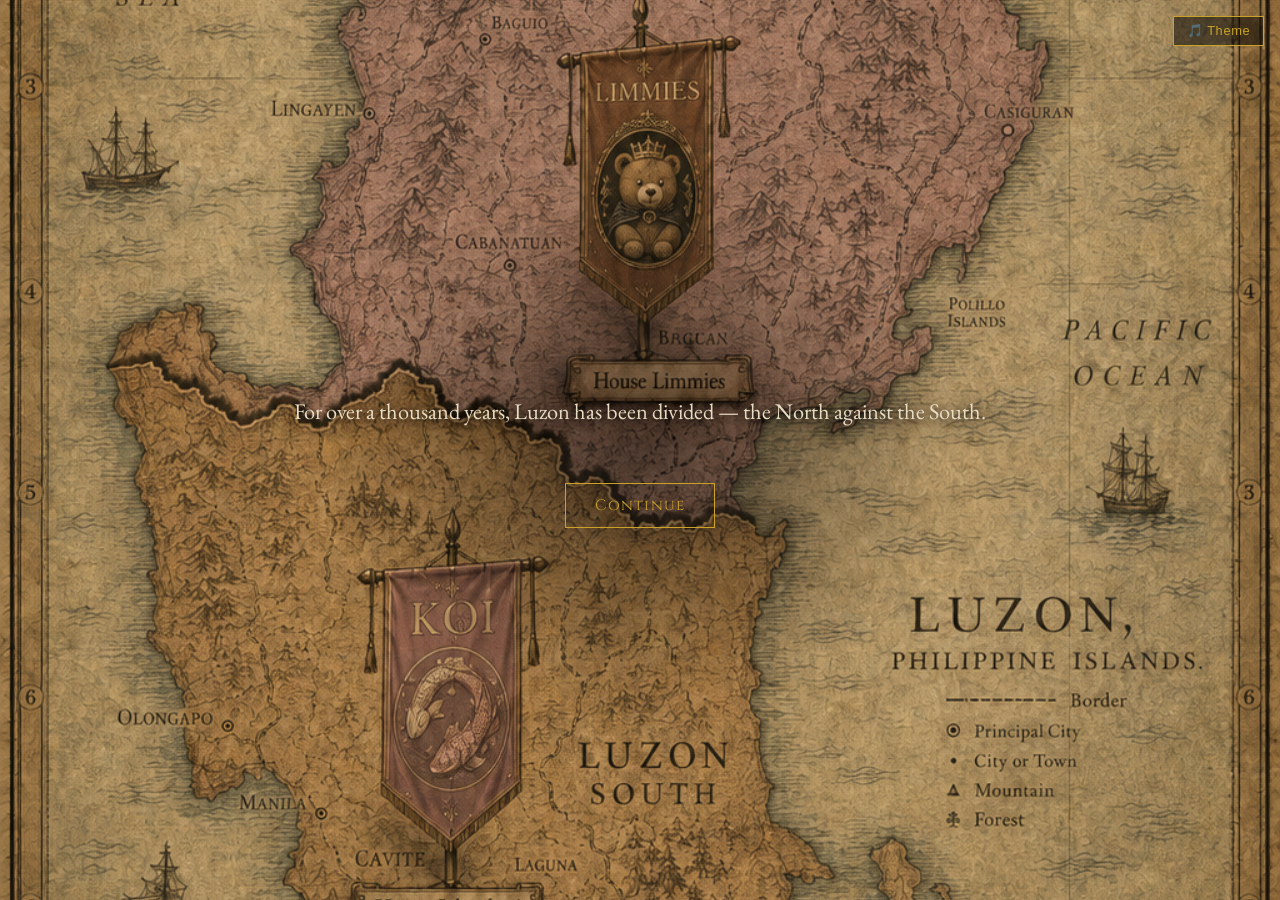
<file: index.html>
<!DOCTYPE html>
<html lang="en">
<head>
<meta charset="UTF-8">
<meta name="viewport" content="width=device-width, initial-scale=1.0">
<title>House Limmies — An Invitation</title>
<link rel="preconnect" href="https://fonts.googleapis.com">
<link rel="preconnect" href="https://fonts.gstatic.com" crossorigin>
<link href="https://fonts.googleapis.com/css2?family=Cinzel:wght@500;700&family=Cinzel+Decorative:wght@700&family=EB+Garamond:ital@0;1&display=swap" rel="stylesheet">
<link rel="stylesheet" href="assets/css/style.css?v=2">
</head>
<body>

<div class="ambient-bg" aria-hidden="true"></div>

<div id="story-overlay">
  <div class="story-slide story-slide-map active" data-slide="0">
    <img class="story-map" src="assets/img/luzon-map.png" alt="Map of Luzon, divided into North and South">
    <div class="story-slide-map-content">
      <p>For over a thousand years, Luzon has been divided — the North against the South.</p>
      <button class="continue-btn">Continue</button>
    </div>
  </div>

  <div class="story-slide" data-slide="1">
    <p>In the North: House Limmies — as clever as they are endearing — ruled by their Lord, Lomer: a patient man, kind to a fault.</p>
    <img class="house-banner limmies-banner" src="assets/img/lomer-portrait.png" alt="Lord Lomer of House Limmies, enthroned beside the Limmies banner">
    <p>In the South: House Jalandoni, seated at their capital Nuvali, ruled by Chalyn — bannermen of the Koi, whose house words are carved above every gate: <em>"Men are trash."</em></p>
    <img class="house-banner koi-banner" src="assets/img/trisha-portrait.png" alt="Chalyn of House Jalandoni, beside the Koi banner">
    <button class="continue-btn">Continue</button>
  </div>

  <div class="story-slide" data-slide="2">
    <div class="rivalry-banners">
      <img class="house-banner" src="assets/img/limmies-banner.png" alt="Banner of House Limmies, crowned bear">
      <img class="house-banner" src="assets/img/koi-banner.png" alt="Banner of House Jalandoni, twin koi">
    </div>
    <p>Two houses, nagsusungitan for over a thousand years — further apart in pride than the sea between them.</p>
    <p>A thousand years of rage-baiting and pettiness.</p>
    <p>Every name-day tourney, every harvest feast, a fresh excuse to prove whose land is greater.</p>
    <p>North against South. Never once at the same table.</p>
    <button class="continue-btn">Continue</button>
  </div>

  <div class="story-slide" data-slide="3">
    <img class="enemy-image" src="assets/img/petitions.png" alt="A king besieged not by armies but by a crowd holding petitions — starving people, banners reading We Are Starving, No Food, Justice For My Family">
    <p>But beyond both halls, a different siege was rising — not of swords, but of scrolls and hands looking to take away their food.</p>
    <p>Thousands of petitions. Thousands of voices, each demanding to be heard first — looking to overwhelm them.</p>
    <p>It did not just take their food. It took their patience, their sleep, their ability to think — or speak — clearly.</p>
    <p>No house has ever stood against it alone.</p>
    <button class="continue-btn">Continue</button>
  </div>

  <div class="story-slide" data-slide="4">
    <p>They cannot win without the other.</p>
    <p>Now Lomer of House Limmies extends his hand — not in conquest, but in truce.</p>
    <button class="continue-btn" id="enter-invitation">Enter the Hall</button>
  </div>
</div>

<main id="invitation-page">
  <div class="scroll-card">
    <div class="scroll-image-wrap">
      <img class="scroll-art" src="assets/img/invitation-scroll.png" alt="A weathered scroll, sealed with a koi wax seal, reading: Our houses have warred a thousand years — Jalandoni against Lim — old grudges older than either of us can name. But even rival houses must break bread eventually. Trisha Lyn of House Jalandoni, will you break bread with me? (coffee tayo bebe)">
      <div class="scroll-buttons">
        <button id="btn-issa" class="valyrian-btn">
          <span class="valyrian">Issa</span>
          <span class="gloss">yes</span>
        </button>
        <button id="btn-daor" class="valyrian-btn">
          <span class="valyrian">Daor</span>
          <span class="gloss">no</span>
        </button>
      </div>
    </div>
  </div>
</main>

<main id="accept-page">
  <p class="house-words">"Pinahan mo na yan."</p>
  <div id="coffee-video" class="coffee-video"></div>
  <div id="calendar-cta" class="calendar-cta">
    <a id="calendar-link" class="calendar-link" href="#" target="_blank" rel="noopener">Add to Google Calendar</a>
    <p class="calendar-note">Date, time, and place are still placeholders — House Limmies will confirm soon.</p>
  </div>
</main>

<div id="dragon-overlay">
  <h2 class="refusal-heading">The two houses did not break bread.</h2>
  <p class="refusal-subtext">They ended up overwhelmed by decisions to make and too hungry to speak.</p>
  <div id="dracarys-media" class="dracarys-media"></div>
  <button id="try-again">The houses remember. Choose again?</button>
</div>

<button id="theme-toggle" aria-label="Play or pause the theme">🎵 Theme</button>
<div id="theme-audio"></div>

<script src="assets/js/main.js?v=2"></script>
</body>
</html>
</file>
<file: assets/css/style.css>
:root {
  --black: #0b0b0d;
  --ember: #8a0303;
  --ember-bright: #d94a1f;
  --gold: #c9a227;
  --parchment: #e8dcc3;
  --koi: #3f9d8a;
}

* { box-sizing: border-box; }

html, body {
  margin: 0;
  height: 100%;
  color: var(--parchment);
  font-family: 'EB Garamond', serif;
  overflow-x: hidden;
}

body {
  background-color: var(--black);
}

.ambient-bg {
  position: fixed;
  inset: 0;
  z-index: -1;
  background-image:
    radial-gradient(1px 1px at 12% 18%, rgba(232, 220, 195, 0.55), transparent 60%),
    radial-gradient(1px 1px at 82% 12%, rgba(232, 220, 195, 0.4), transparent 60%),
    radial-gradient(1px 1px at 30% 65%, rgba(232, 220, 195, 0.35), transparent 60%),
    radial-gradient(1px 1px at 68% 78%, rgba(232, 220, 195, 0.4), transparent 60%),
    radial-gradient(1px 1px at 90% 55%, rgba(232, 220, 195, 0.3), transparent 60%),
    radial-gradient(1px 1px at 8% 85%, rgba(232, 220, 195, 0.35), transparent 60%),
    radial-gradient(1px 1px at 55% 30%, rgba(232, 220, 195, 0.3), transparent 60%),
    radial-gradient(ellipse 70% 40% at 50% 100%, rgba(138, 3, 3, 0.3), transparent 70%),
    linear-gradient(rgba(6, 5, 5, 0.8), rgba(6, 5, 5, 0.88)),
    url('../img/limmies-banner.png');
  background-size: auto, auto, auto, auto, auto, auto, auto, auto, auto, cover;
  background-position: center;
  background-repeat: no-repeat;
  background-attachment: fixed;
  filter: blur(2px) saturate(0.75);
  transform: scale(1.03);
}

h1, h2, .valyrian, .continue-btn {
  font-family: 'Cinzel', serif;
}

/* ---------- Story overlay ---------- */

#story-overlay {
  position: fixed;
  inset: 0;
  display: flex;
  align-items: safe center;
  justify-content: center;
  overflow-y: auto;
  padding: 2rem 0;
  background: radial-gradient(ellipse at center, #1a1210 0%, var(--black) 70%);
  z-index: 30;
}

#story-overlay:has(.story-slide-map.active) {
  padding: 0;
}

.story-slide {
  display: none;
  flex-direction: column;
  align-items: center;
  gap: 1.4rem;
  max-width: 640px;
  padding: 2rem;
  text-align: center;
}

.story-slide.active { display: flex; }

.story-slide p {
  font-size: 1.4rem;
  line-height: 1.6;
  opacity: 0;
  animation: line-in 1.2s ease forwards;
}

.story-slide p:nth-child(1) { animation-delay: 0.2s; }
.story-slide p:nth-child(2) { animation-delay: 1.2s; }
.story-slide p:nth-child(3) { animation-delay: 2.2s; }
.story-slide p:nth-child(4) { animation-delay: 3.2s; }
.story-slide p:nth-child(5) { animation-delay: 4.2s; }

.story-slide[data-slide="1"] .continue-btn { animation-delay: 4.2s; }
.story-slide[data-slide="2"] .continue-btn { animation-delay: 5.2s; }
.story-slide[data-slide="3"] .continue-btn { animation-delay: 5.2s; }

.enemy-image {
  width: min(90vw, 420px);
  border: 1px solid #4a4a4a;
  box-shadow: 0 0 30px rgba(0, 0, 0, 0.6);
  opacity: 0;
  animation: line-in 1.2s ease forwards;
  animation-delay: 0.2s;
}

.rivalry-banners {
  width: 100%;
  display: flex;
  gap: 1rem;
  justify-content: center;
  flex-wrap: wrap;
  opacity: 0;
  animation: line-in 1s ease forwards;
  animation-delay: 0.2s;
}

.rivalry-banners .house-banner {
  width: min(32vw, 150px);
  opacity: 1;
  animation: none;
}

@keyframes line-in {
  from { opacity: 0; transform: translateY(8px); }
  to   { opacity: 1; transform: translateY(0); }
}

.story-slide.story-slide-map {
  position: relative;
  width: 100%;
  min-height: 100dvh;
  max-width: none;
  padding: 0;
  overflow: hidden;
}

.story-slide-map .story-map {
  position: absolute;
  inset: 0;
  width: 100%;
  height: 100%;
  object-fit: cover;
  object-position: center;
  opacity: 0;
  animation: line-in 1.8s ease forwards;
}

.story-slide-map-content {
  position: relative;
  z-index: 1;
  display: flex;
  flex-direction: column;
  align-items: center;
  gap: 1.4rem;
  min-height: 100dvh;
  justify-content: center;
  padding: 2rem;
  text-align: center;
  background: radial-gradient(ellipse 60% 40% at 50% 50%, rgba(6, 5, 5, 0.55) 0%, transparent 70%);
}

.story-slide-map-content p {
  text-shadow: 0 2px 10px rgba(0, 0, 0, 0.9), 0 0 30px rgba(0, 0, 0, 0.8);
}

.slide-icon {
  width: 90px;
  opacity: 0;
  animation: line-in 1s ease forwards;
  animation-delay: 3s;
}

.house-banner {
  width: min(55vw, 220px);
  display: block;
  margin: 0 auto;
  opacity: 0;
  animation: line-in 1s ease forwards;
}

.limmies-banner {
  border: 1px solid var(--ember);
  box-shadow: 0 0 24px rgba(217, 74, 31, 0.35);
  animation-delay: 1.3s;
}

.koi-banner {
  border: 1px solid var(--koi);
  box-shadow: 0 0 24px rgba(63, 157, 138, 0.35);
  animation-delay: 3.2s;
}

.house-words {
  font-style: italic;
  font-size: 1rem;
  color: #6b4a24;
  margin: 0;
}

.continue-btn {
  margin-top: 0.5rem;
  padding: 0.7rem 1.8rem;
  background: transparent;
  border: 1px solid var(--gold);
  color: var(--gold);
  letter-spacing: 0.08em;
  font-size: 0.95rem;
  cursor: pointer;
  opacity: 0;
  animation: line-in 1s ease forwards;
  animation-delay: 3.2s;
  transition: background 0.3s, color 0.3s;
}

.continue-btn:hover {
  background: var(--gold);
  color: var(--black);
}

.continue-btn:focus-visible,
.valyrian-btn:focus-visible,
.calendar-link:focus-visible,
#theme-toggle:focus-visible,
#try-again:focus-visible {
  outline: 2px solid var(--gold);
  outline-offset: 3px;
}

#story-overlay.fade-out {
  animation: overlay-fade 0.9s ease forwards;
}

@keyframes overlay-fade {
  to { opacity: 0; visibility: hidden; }
}

/* ---------- Main invitation page ---------- */

#invitation-page {
  min-height: 100vh;
  display: flex;
  flex-direction: column;
  align-items: center;
  justify-content: center;
  gap: 1.2rem;
  padding: 2rem;
  text-align: center;
  opacity: 0;
  visibility: hidden;
}

#invitation-page.revealed {
  animation: line-in 1.4s ease forwards;
  visibility: visible;
}

#invitation-page.fade-out {
  animation: overlay-fade 0.7s ease forwards;
}

#accept-page {
  display: none;
  min-height: 100vh;
  flex-direction: column;
  align-items: center;
  justify-content: center;
  gap: 1.5rem;
  padding: 2rem;
  text-align: center;
  opacity: 0;
}

#accept-page.revealed {
  display: flex;
  animation: line-in 1.2s ease forwards;
}

#accept-page .house-words {
  font-size: 1.3rem;
  color: var(--gold);
}

.scroll-card {
  width: min(90vw, 420px);
  display: flex;
  flex-direction: column;
  align-items: center;
  gap: 1.2rem;
}

.scroll-image-wrap {
  position: relative;
  width: 100%;
  filter: drop-shadow(0 20px 40px rgba(0, 0, 0, 0.6));
}

.scroll-art {
  width: 100%;
  display: block;
}

.scroll-buttons {
  position: absolute;
  left: 7%;
  top: 88%;
  display: flex;
  gap: 0.4rem;
}

.choice-buttons {
  display: flex;
  gap: 1.5rem;
}

.valyrian-btn {
  display: flex;
  flex-direction: column;
  align-items: center;
  gap: 0.1rem;
  padding: 0.45rem 0.85rem;
  background: rgba(232, 220, 195, 0.35);
  backdrop-filter: blur(2px);
  border: 1px solid #6b1f1f;
  color: #3a2712;
  cursor: pointer;
  font-size: 0.85em;
  transition: transform 0.2s, box-shadow 0.2s, background 0.2s, color 0.2s;
}

.scroll-buttons .valyrian-btn {
  padding: 0.35rem 0.6rem;
}

.valyrian-btn .valyrian {
  font-size: 0.95rem;
  letter-spacing: 0.04em;
}

.valyrian-btn .gloss {
  font-size: 0.65rem;
  color: #8a6b3a;
  font-style: italic;
}

.valyrian-btn:hover {
  transform: translateY(-2px);
  background: #6b1f1f;
  color: var(--parchment);
  box-shadow: 0 6px 18px rgba(107, 31, 31, 0.4);
}

.valyrian-btn:hover .gloss { color: var(--parchment); }

#btn-issa.accepted {
  background: var(--gold);
  border-color: var(--gold);
  color: #3a2712;
  box-shadow: 0 0 24px rgba(201, 162, 39, 0.6);
}

#btn-issa.accepted .gloss { color: #3a2712; }

.coffee-video {
  display: none;
  width: min(90vw, 460px);
  opacity: 0;
  border: 1px solid var(--gold);
  box-shadow: 0 0 24px rgba(201, 162, 39, 0.4);
}

.coffee-video.visible {
  display: block;
  animation: line-in 1s ease forwards;
}

.coffee-video video {
  width: 100%;
  display: block;
}

.calendar-cta {
  display: none;
  flex-direction: column;
  align-items: center;
  gap: 0.5rem;
  margin-top: 0.4rem;
  opacity: 0;
}

.calendar-cta.visible {
  display: flex;
  animation: line-in 1s ease forwards;
}

.calendar-link {
  padding: 0.7rem 1.6rem;
  background: #6b1f1f;
  color: var(--parchment);
  text-decoration: none;
  font-family: 'Cinzel', serif;
  font-size: 0.85rem;
  letter-spacing: 0.05em;
  border: 1px solid #6b1f1f;
  transition: background 0.25s, transform 0.25s;
}

.calendar-link:hover {
  background: #8a2a2a;
  transform: translateY(-2px);
}

.calendar-note {
  font-size: 0.75rem;
  font-style: italic;
  color: #8a6b3a;
  margin: 0;
}

/* ---------- Dragon / refusal overlay ---------- */

#dragon-overlay {
  position: fixed;
  inset: 0;
  z-index: 40;
  display: none;
  align-items: safe center;
  justify-content: center;
  flex-direction: column;
  gap: 1.6rem;
  background: var(--black);
  overflow-x: hidden;
  overflow-y: auto;
  padding: 2rem 0;
}

#dragon-overlay.active {
  display: flex;
}

.refusal-heading {
  font-size: clamp(1.5rem, 5vw, 2rem);
  line-height: 1.4;
  color: var(--parchment);
  text-align: center;
  max-width: 520px;
  padding: 0 2rem;
  margin: 0;
  opacity: 0;
}

#dragon-overlay.active .refusal-heading {
  animation: line-in 1s ease forwards;
  animation-delay: 0.2s;
}

.refusal-subtext {
  font-size: 1.05rem;
  font-style: italic;
  color: #a99a7d;
  text-align: center;
  max-width: 480px;
  padding: 0 2rem;
  margin: 0;
  opacity: 0;
}

#dragon-overlay.active .refusal-subtext {
  animation: line-in 1s ease forwards;
  animation-delay: 1s;
}

.dracarys-media {
  width: min(80vw, 460px);
  opacity: 0;
  border: 1px solid var(--ember);
  box-shadow: 0 0 24px rgba(138, 3, 3, 0.5);
}

.dracarys-media video {
  width: 100%;
  display: block;
}

#dragon-overlay.active .dracarys-media {
  animation: line-in 1s ease forwards;
  animation-delay: 1.8s;
}

#theme-toggle {
  position: fixed;
  top: 1rem;
  right: 1rem;
  z-index: 50;
  background: rgba(0, 0, 0, 0.5);
  border: 1px solid var(--gold);
  color: var(--gold);
  font-size: 0.8rem;
  padding: 0.4rem 0.8rem;
  cursor: pointer;
  letter-spacing: 0.05em;
}

#theme-audio {
  position: fixed;
  width: 1px;
  height: 1px;
  overflow: hidden;
  opacity: 0;
  pointer-events: none;
}

#try-again {
  background: transparent;
  border: none;
  color: #a99a7d;
  font-style: italic;
  font-size: 0.95rem;
  cursor: pointer;
  opacity: 0;
  text-decoration: underline;
  text-underline-offset: 4px;
}

#dragon-overlay.active #try-again {
  animation: line-in 1s ease forwards;
  animation-delay: 3.2s;
}

@media (max-width: 480px) {
  .story-slide p { font-size: 1.15rem; }
  .scroll-body { padding: 2.4rem 1.4rem 2rem; }
  .choice-buttons { flex-direction: column; }
}
</file>
